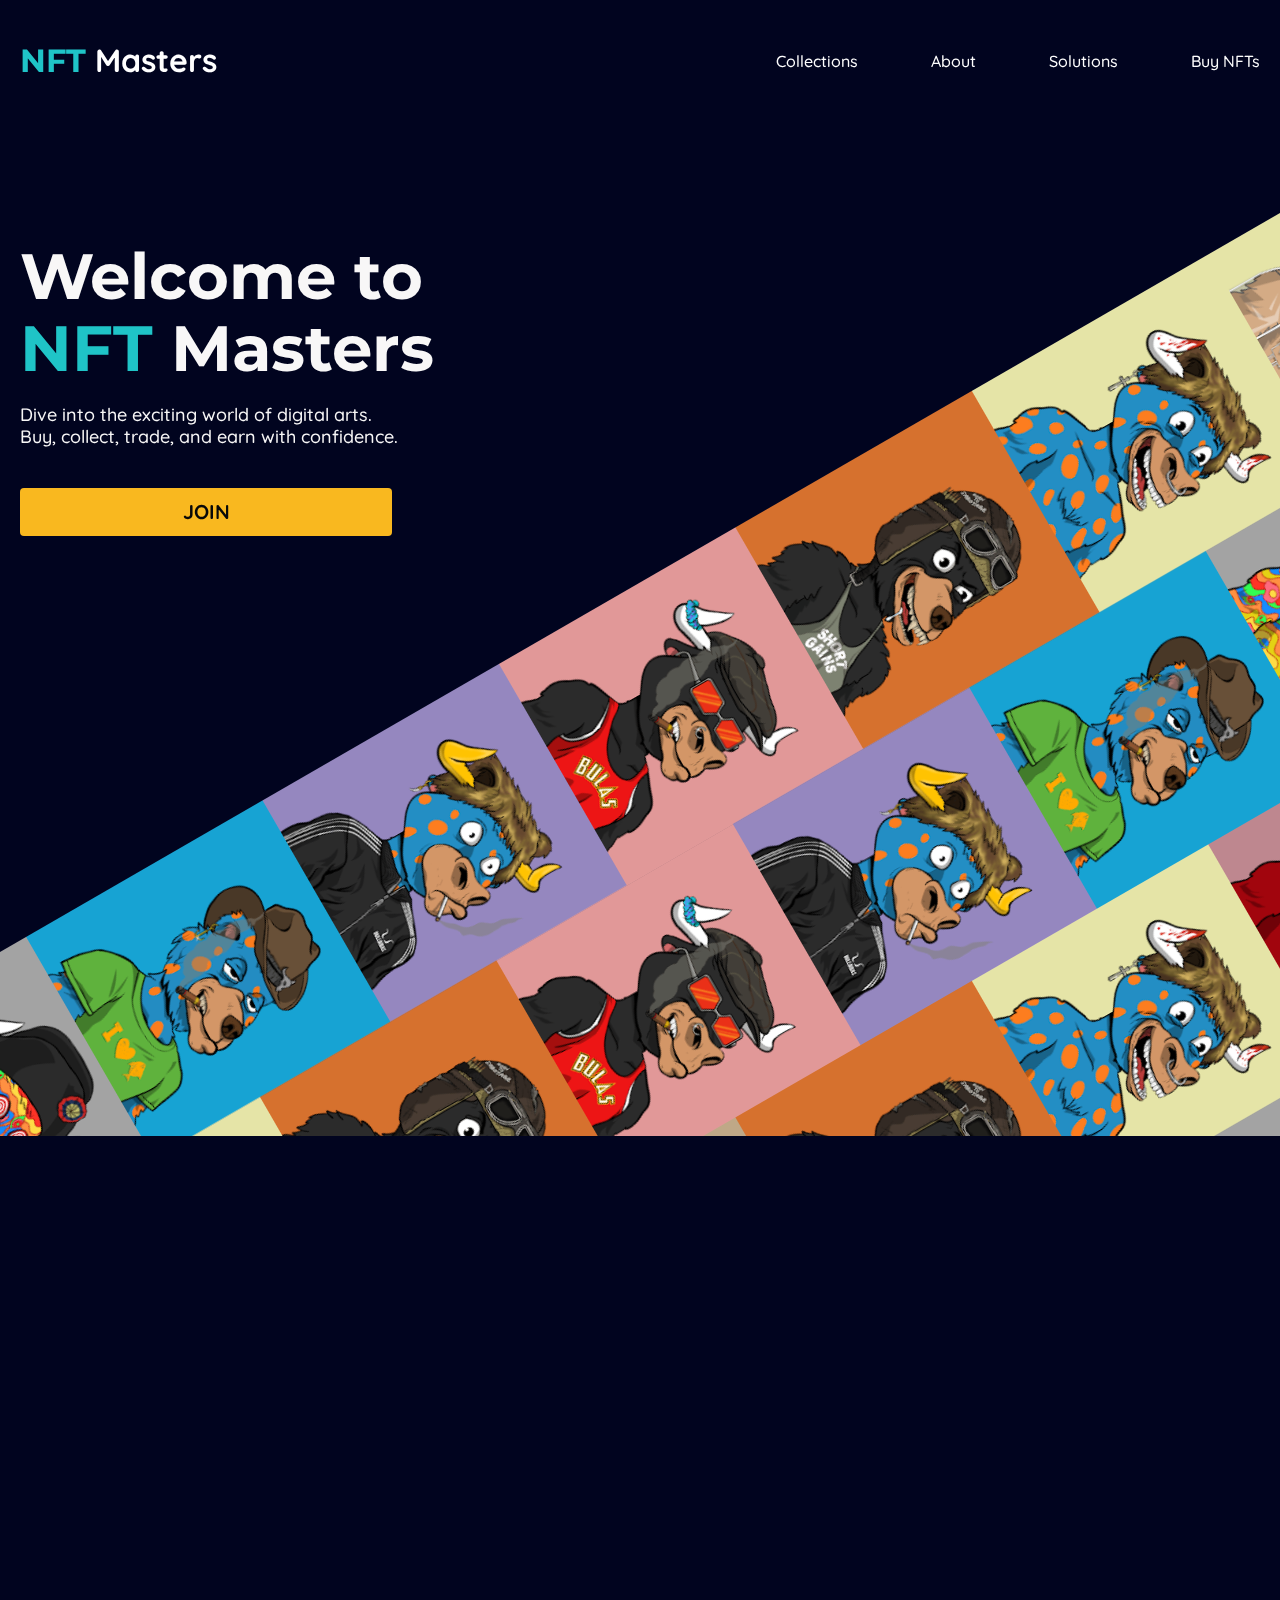
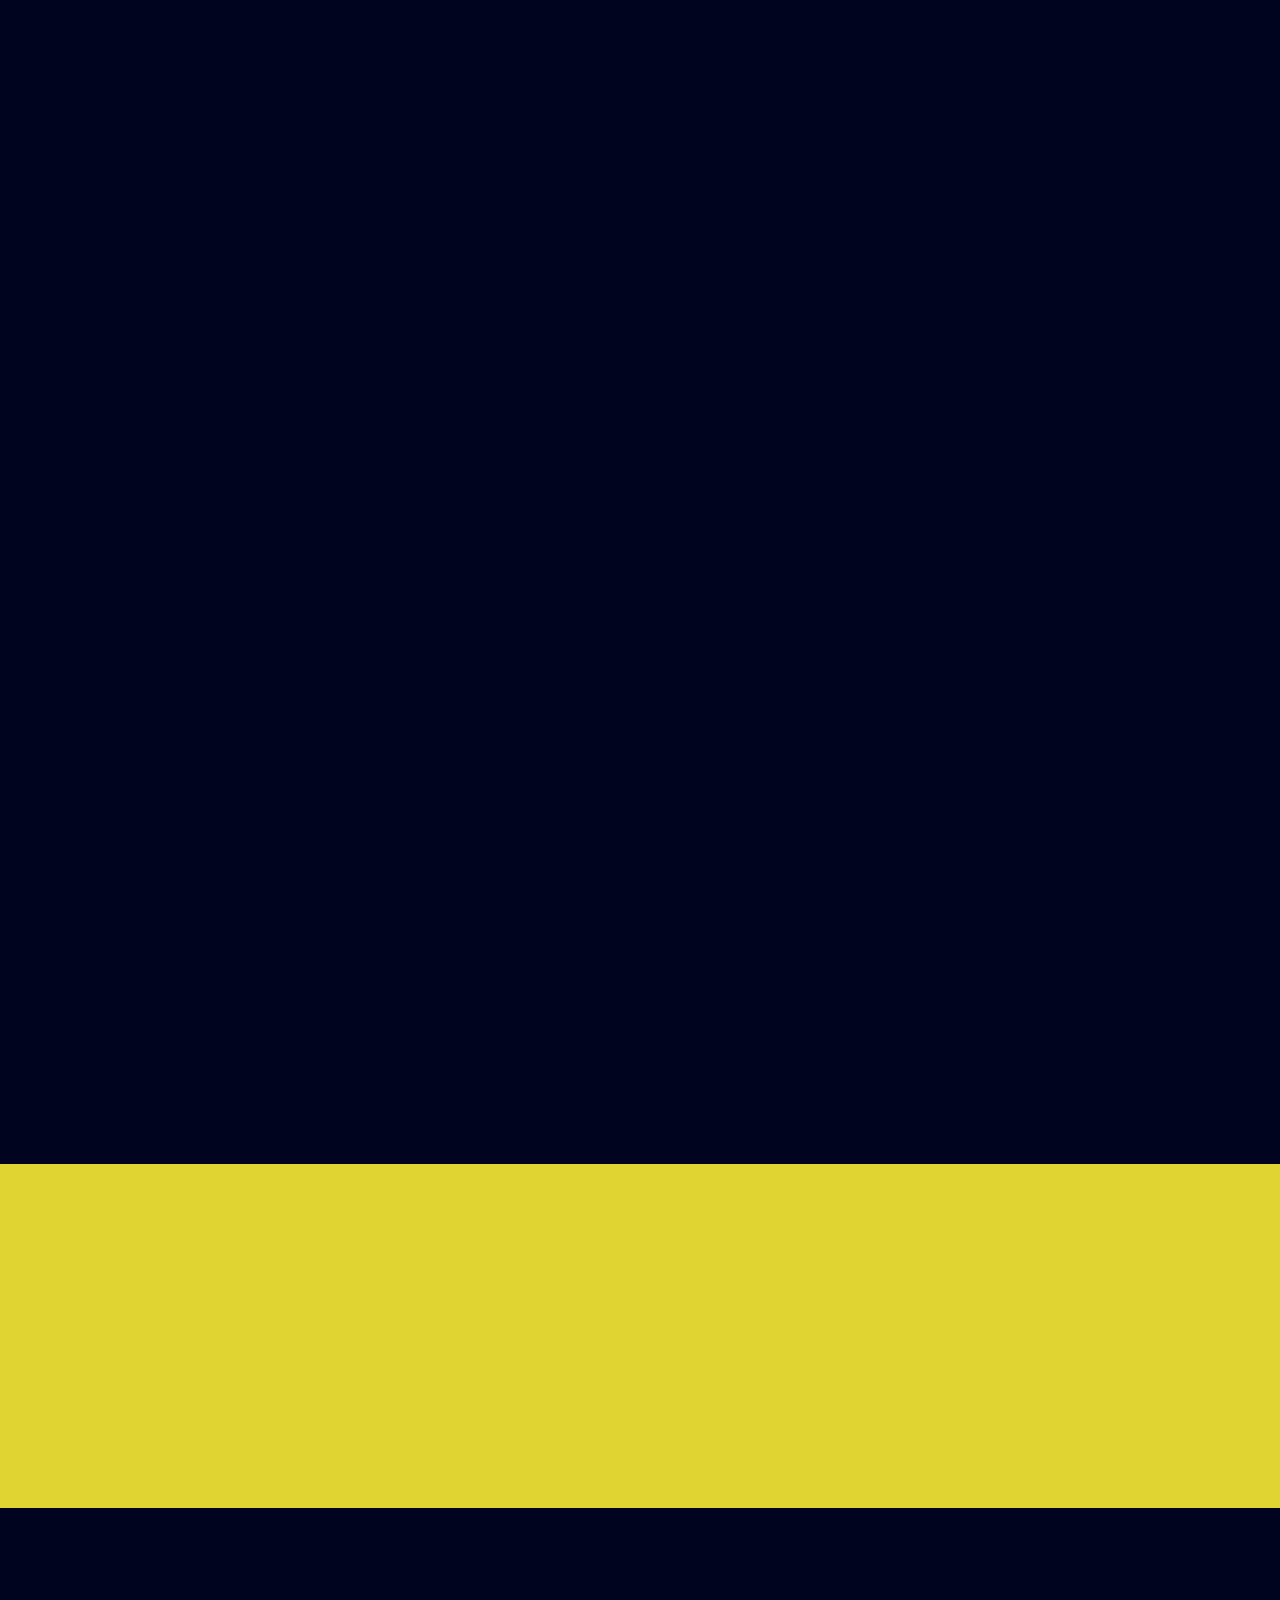
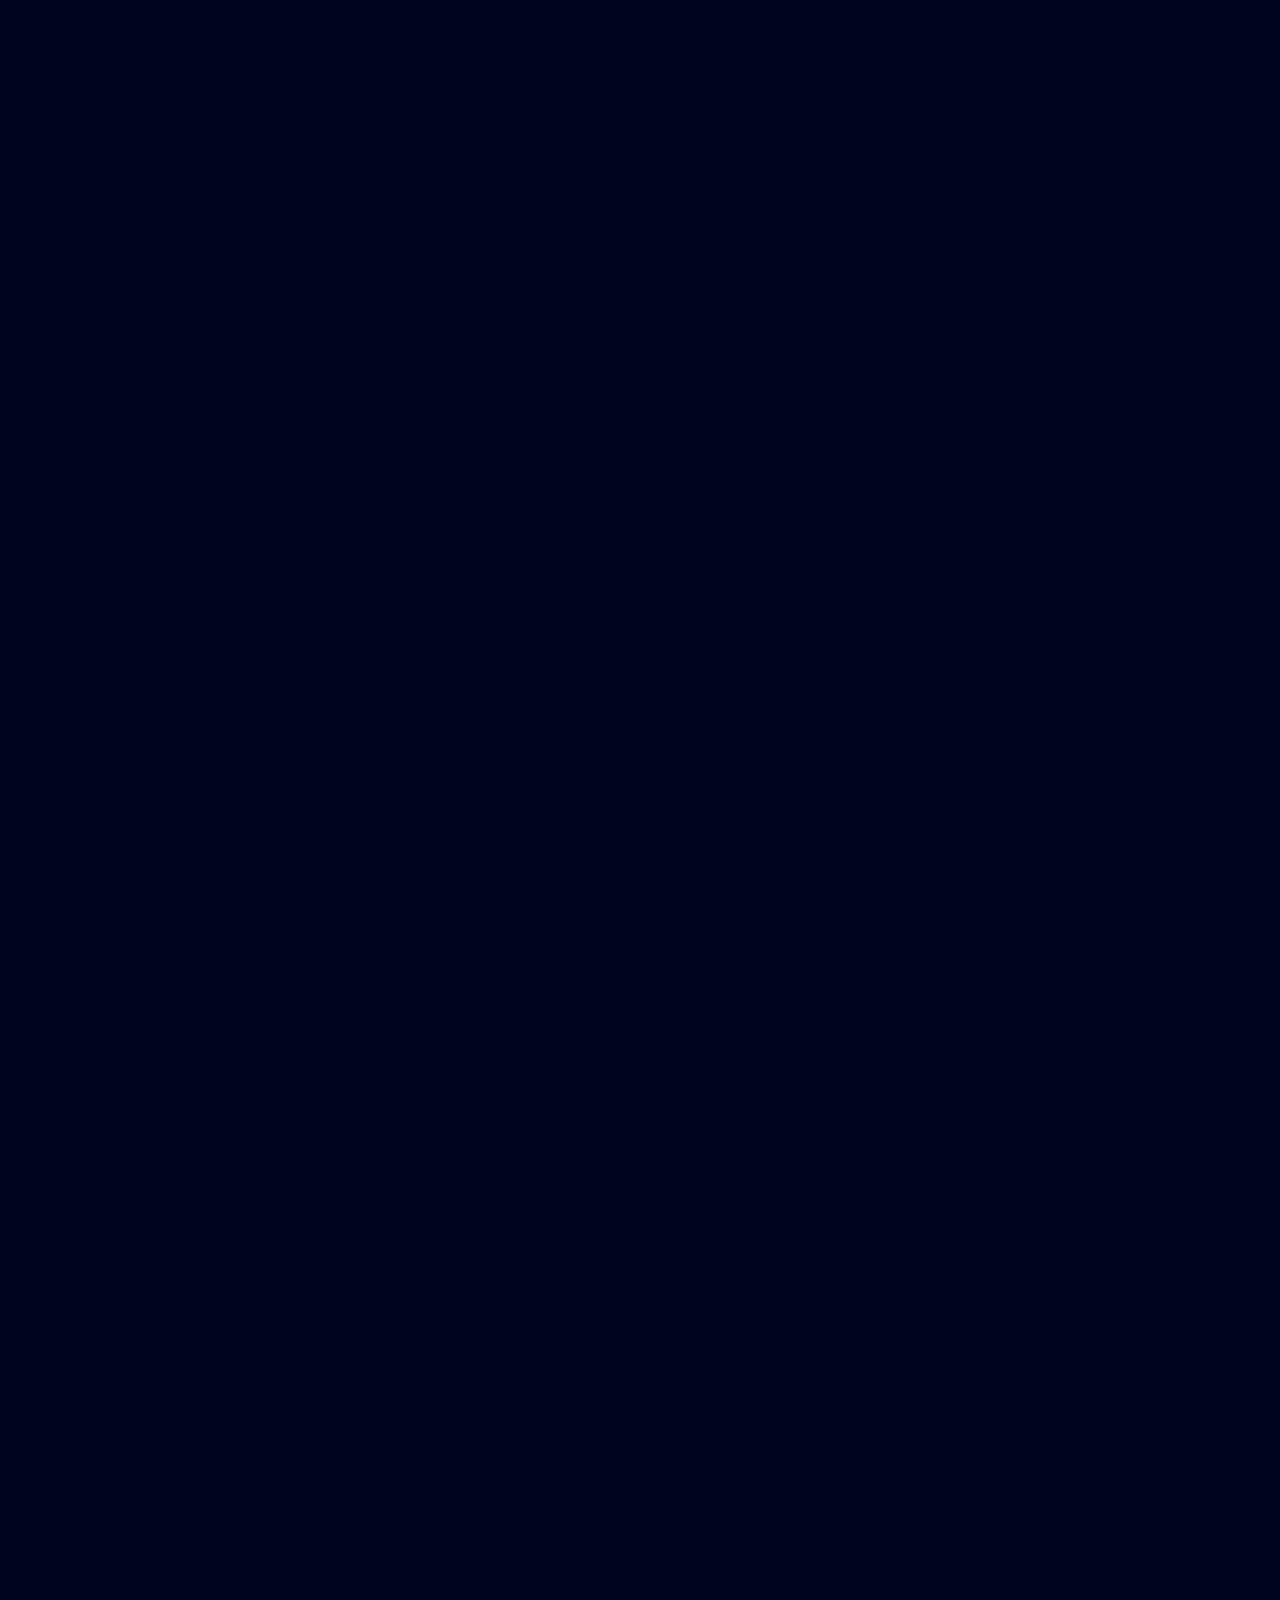
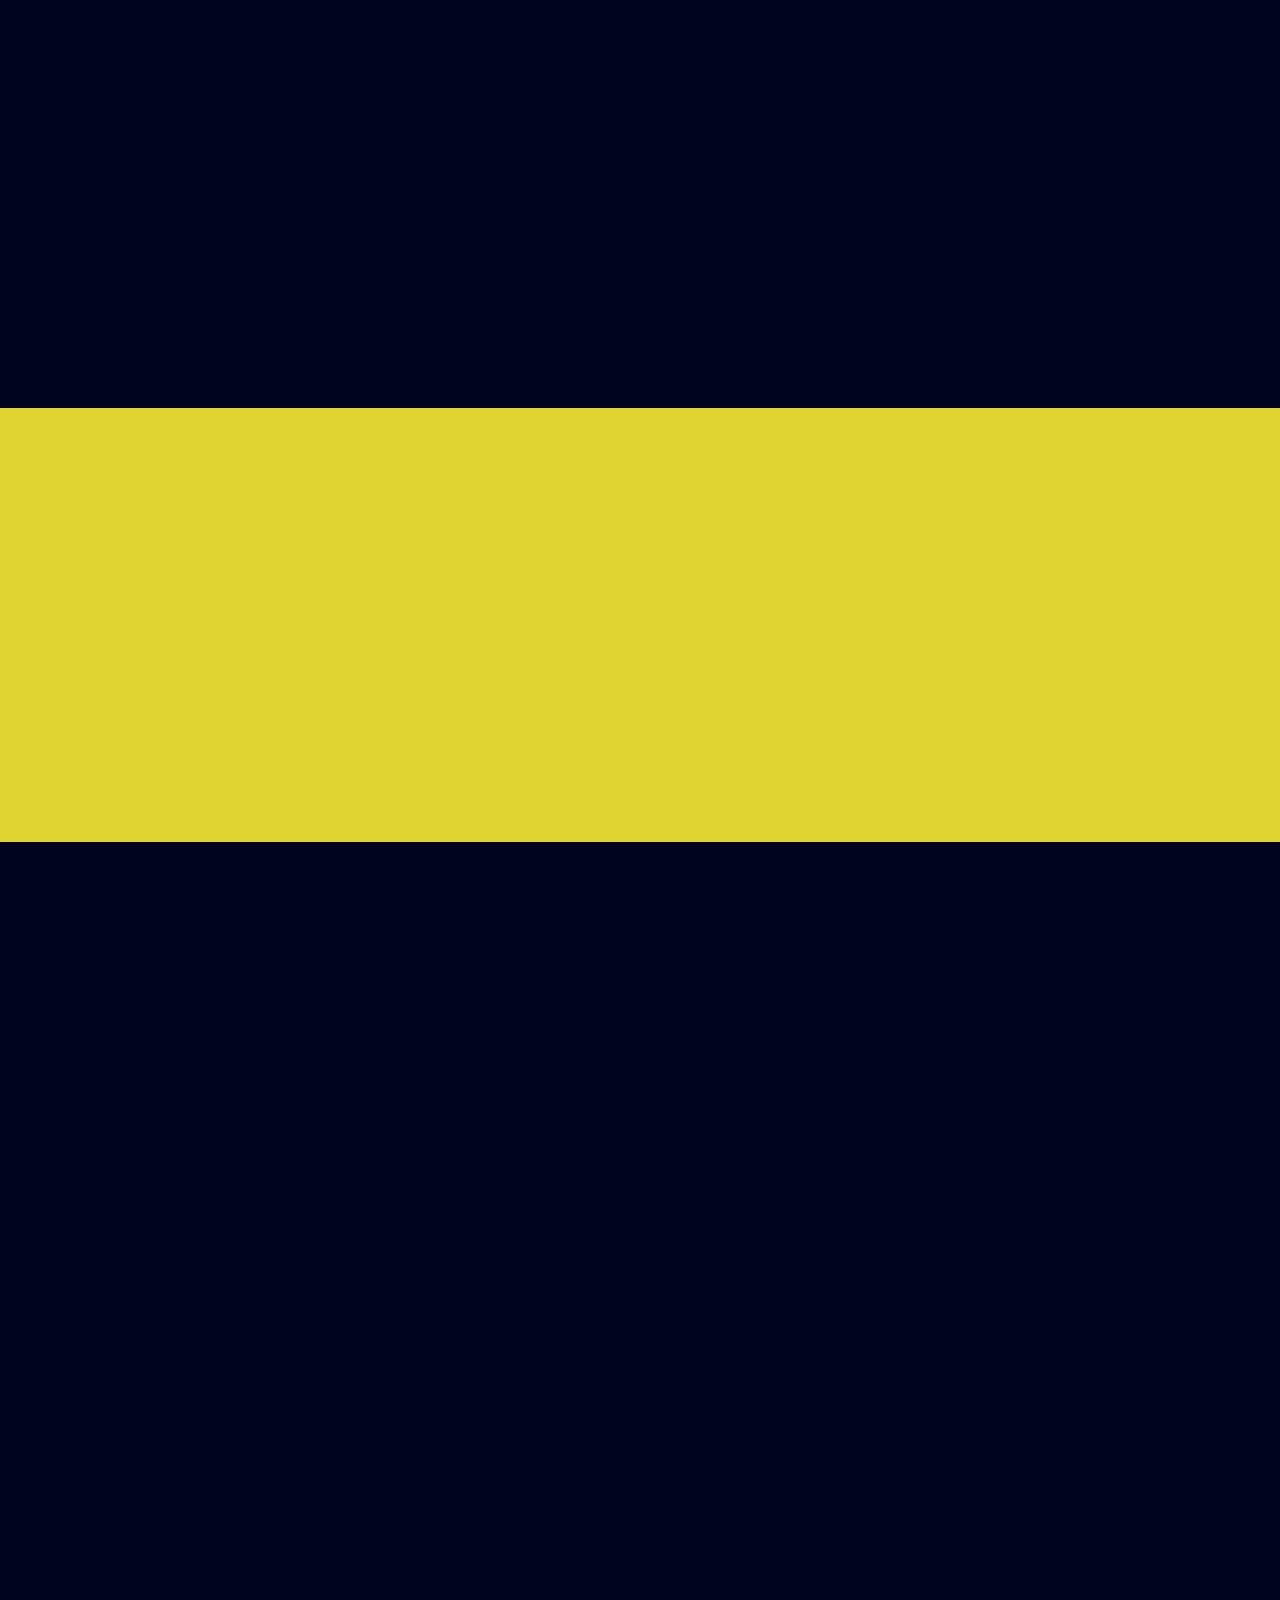
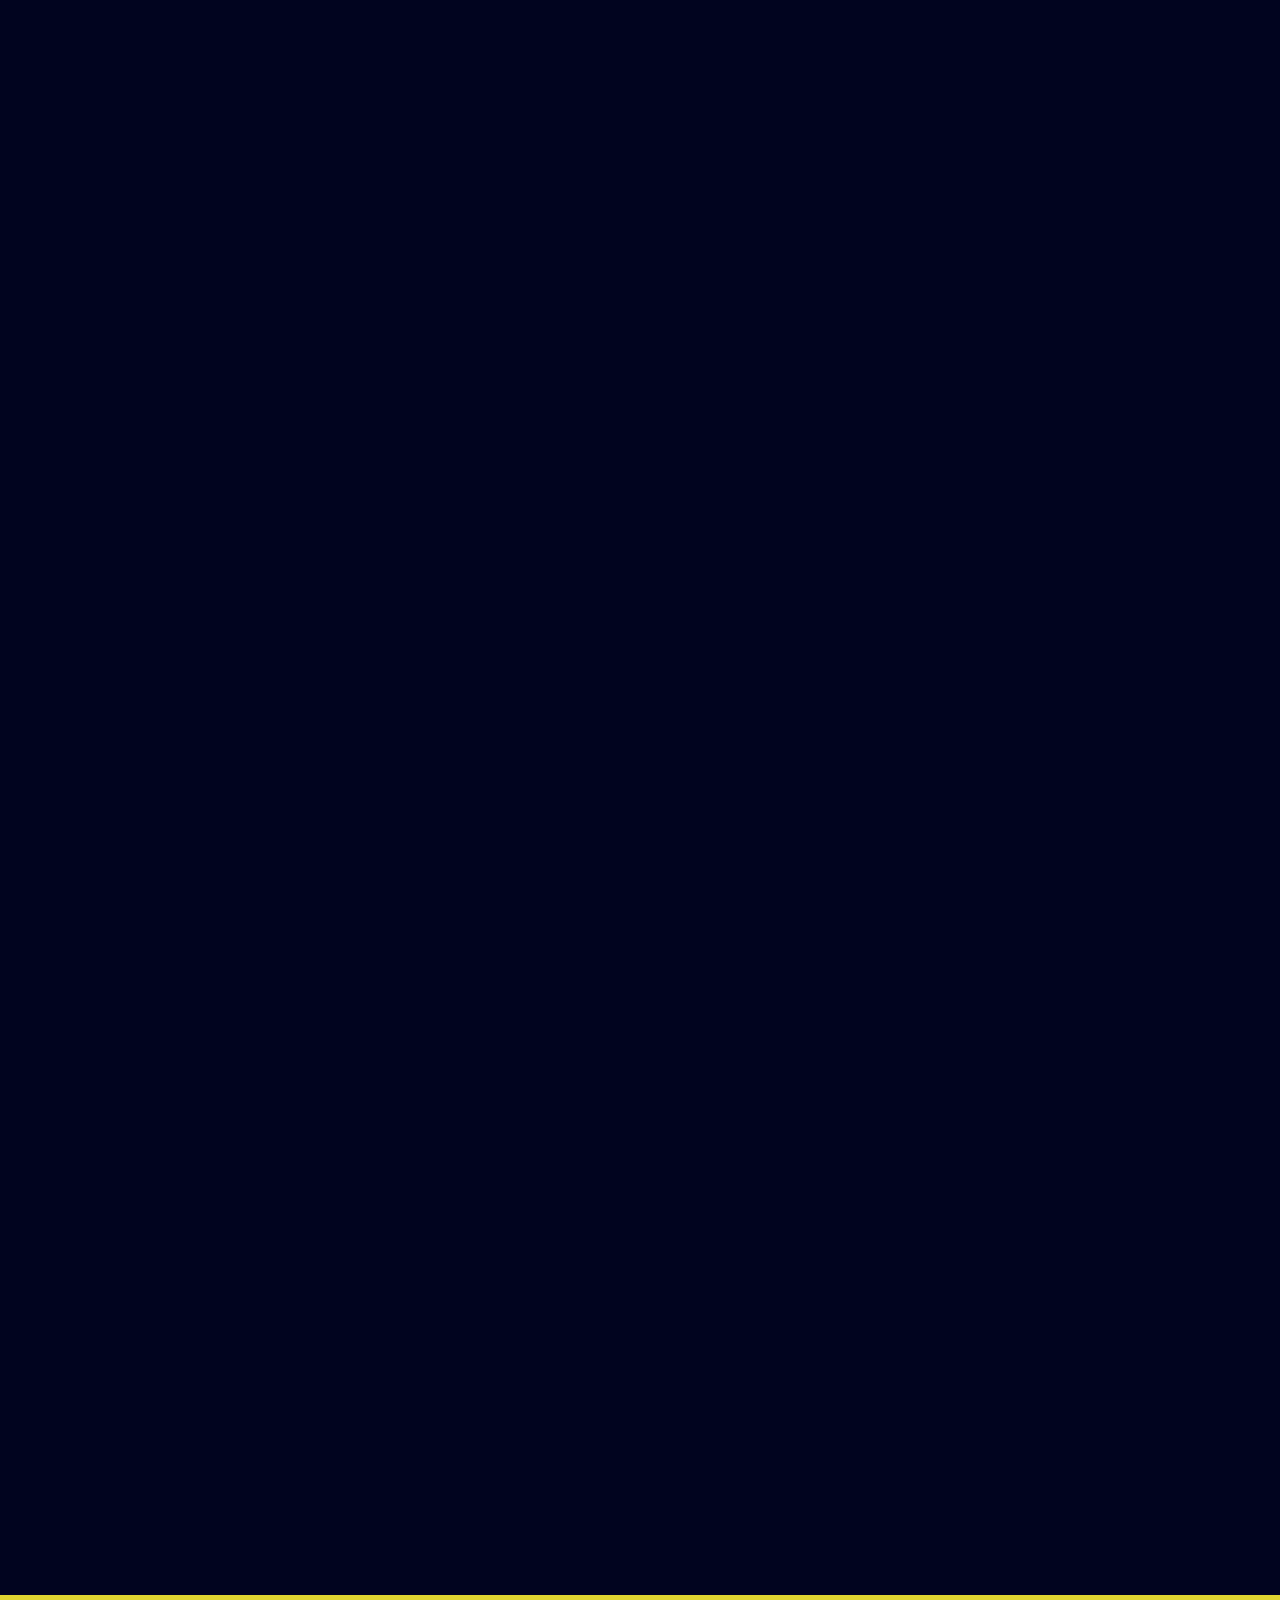
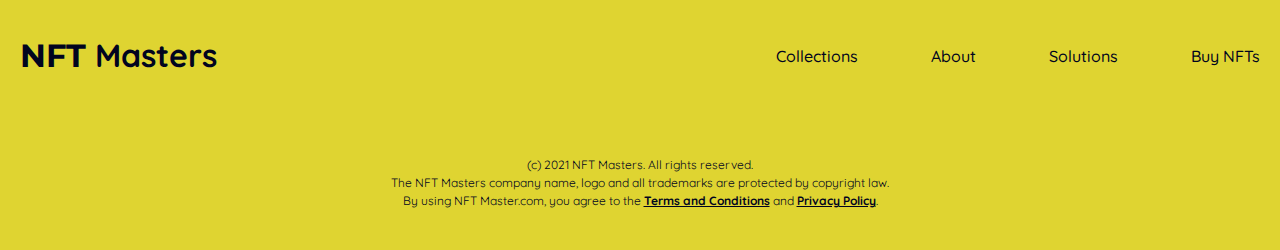
<file: index.html>
<!DOCTYPE html>
<html lang="en">

<head>

  <meta charset="UTF-8">
  <meta http-equiv="X-UA-Compatible" content="IE=edge">
  <meta name="viewport" content="width=device-width, initial-scale=1.0">
  <title>NFT Markets</title>
  <link rel="stylesheet" href="./css/loader.css">
  <link rel="stylesheet" href="./css/aos.css">
  <link rel="stylesheet" href="./css/slick.min.css">
  <link rel="stylesheet" href="./css/slick-theme.min.css">
  <link rel="stylesheet" href="./css/styles.css?v=2.3">
  <link rel="stylesheet" href="./css/media.css?v=2.3">
  <link rel="shortcut icon" href="./img/favicon.ico" type="image/x-icon">
  <link rel="icon" href="./img/favicon.ico" type="image/x-icon">

</head>

<body>

  <div class="loader">
    <img src="./img/loader.svg" alt="loading">
  </div>

  <header class="header">
    <div class="container">
      <div class="header__logo logo" data-aos="fade-right">
        <a href="#home">
          <span>NFT</span> Masters
        </a>
      </div>
      <nav class="header__nav">
        <a href="#teams" data-aos="fade-right" data-aos-delay="300">Collections</a>
        <a href="#about" data-aos="fade-right" data-aos-delay="400">About</a>
        <a href="#why" data-aos="fade-right" data-aos-delay="500">Solutions</a>
        <a href="#info" data-aos="fade-right" data-aos-delay="600">Buy NFTs</a>
      </nav>
      <div class="burger">
        <div class="burger__btn" data-aos="fade-left">
          <span></span>
        </div>
        <div class="burger__nav">
          <div>
            <a href="#teams">Collections</a>
            <a href="#about">About</a>
            <a href="#why">Solutions</a>
            <a href="#info">Buy NFTs</a>
          </div>
        </div>
      </div>
    </div>
  </header>
  
  <section id="home" class="intro">
    <div class="container">
      <div class="intro__text" data-aos="fade-right" data-aos-delay="700">
        <h1 class="logo">
          Welcome to <br> <span>NFT</span> Masters
        </h1>
        <p>
          Dive into the exciting world of digital arts. <br>
          Buy, collect, trade, and earn with confidence.
        </p>
        <a href="/" class="main-btn">
          JOIN
        </a>
      </div>
    </div>
    <div class="intro__slider">
      <div class="intro__slider__item">
        <img src="./img/slider/image 2.png" alt="hero">
        <img src="./img/slider/image 3.png" alt="hero">
        <img src="./img/slider/image 4.png" alt="hero">
        <img src="./img/slider/image 5.png" alt="hero">
        <img src="./img/slider/image 6.png" alt="hero">
        <img src="./img/slider/image 7.png" alt="hero">
        <img src="./img/slider/image 8.png" alt="hero">
        <img src="./img/slider/image 9.png" alt="hero">
        <img src="./img/slider/image 10.png" alt="hero">
        <img src="./img/slider/image 12.png" alt="hero">
        <img src="./img/slider/image 13.png" alt="hero">
        <img src="./img/slider/image 14.png" alt="hero">
        <img src="./img/slider/image 15.png" alt="hero">
        <img src="./img/slider/image 16.png" alt="hero">
        <img src="./img/slider/image 17.png" alt="hero">
        <img src="./img/slider/image 18.png" alt="hero">
        <img src="./img/slider/image 19.png" alt="hero">
        <img src="./img/slider/image 20.png" alt="hero">
      </div>
      <div class="intro__slider__item back">
        <img src="./img/slider/image 2.png" alt="hero">
        <img src="./img/slider/image 3.png" alt="hero">
        <img src="./img/slider/image 4.png" alt="hero">
        <img src="./img/slider/image 5.png" alt="hero">
        <img src="./img/slider/image 6.png" alt="hero">
        <img src="./img/slider/image 7.png" alt="hero">
        <img src="./img/slider/image 8.png" alt="hero">
        <img src="./img/slider/image 9.png" alt="hero">
        <img src="./img/slider/image 10.png" alt="hero">
        <img src="./img/slider/image 12.png" alt="hero">
        <img src="./img/slider/image 13.png" alt="hero">
        <img src="./img/slider/image 14.png" alt="hero">
        <img src="./img/slider/image 15.png" alt="hero">
        <img src="./img/slider/image 16.png" alt="hero">
        <img src="./img/slider/image 17.png" alt="hero">
        <img src="./img/slider/image 18.png" alt="hero">
        <img src="./img/slider/image 19.png" alt="hero">
        <img src="./img/slider/image 20.png" alt="hero">
      </div>
      <div class="intro__slider__item">
        <img src="./img/slider/image 6.png" alt="hero">
        <img src="./img/slider/image 8.png" alt="hero">
        <img src="./img/slider/image 20.png" alt="hero">
        <img src="./img/slider/image 5.png" alt="hero">
        <img src="./img/slider/image 2.png" alt="hero">
        <img src="./img/slider/image 7.png" alt="hero">
        <img src="./img/slider/image 18.png" alt="hero">
        <img src="./img/slider/image 9.png" alt="hero">
        <img src="./img/slider/image 10.png" alt="hero">
        <img src="./img/slider/image 16.png" alt="hero">
        <img src="./img/slider/image 13.png" alt="hero">
        <img src="./img/slider/image 14.png" alt="hero">
        <img src="./img/slider/image 15.png" alt="hero">
        <img src="./img/slider/image 12.png" alt="hero">
        <img src="./img/slider/image 17.png" alt="hero">
        <img src="./img/slider/image 18.png" alt="hero">
        <img src="./img/slider/image 19.png" alt="hero">
        <img src="./img/slider/image 4.png" alt="hero">
      </div>
      <div class="intro__slider__item back">
        <img src="./img/slider/image 2.png" alt="hero">
        <img src="./img/slider/image 3.png" alt="hero">
        <img src="./img/slider/image 4.png" alt="hero">
        <img src="./img/slider/image 5.png" alt="hero">
        <img src="./img/slider/image 6.png" alt="hero">
        <img src="./img/slider/image 7.png" alt="hero">
        <img src="./img/slider/image 8.png" alt="hero">
        <img src="./img/slider/image 9.png" alt="hero">
        <img src="./img/slider/image 10.png" alt="hero">
        <img src="./img/slider/image 12.png" alt="hero">
        <img src="./img/slider/image 13.png" alt="hero">
        <img src="./img/slider/image 14.png" alt="hero">
        <img src="./img/slider/image 15.png" alt="hero">
        <img src="./img/slider/image 16.png" alt="hero">
        <img src="./img/slider/image 17.png" alt="hero">
        <img src="./img/slider/image 18.png" alt="hero">
        <img src="./img/slider/image 19.png" alt="hero">
        <img src="./img/slider/image 20.png" alt="hero">
      </div>
    </div>
  </section>

  <section id="teams" class="teams">
    <div class="container">
      <div class="title" data-aos="zoom-in">
        <p class="small desk">
          NFTs (Non-fungible tokens) - Are digital art objects. Paintings, music, games, memes and more can now be enjoyed, owned and monetised in a revolutionarily seamless way.
        </p>
        <h2 class="after-title">
          Top creators thrilling <br>
          the NFT market
        </h2>
        <p class="small mob">
          NFTs (Non-fungible tokens) - Are digital art objects. Paintings, music, games, memes and more can now be enjoyed, owned and monetised in a revolutionarily seamless way.
        </p>
        <p>
          Our experts have a keen eye for the next digital masterpiece  
        </p>
      </div>
      <div class="teams__block">
        <div class="teams__text" data-aos="fade-right">
          <h3 class="after-title">        
            Bored Ape digital paintings
            worth up to $180,000
          </h3>
          <p>
            Bored Ape Yacht Club (BAYC) stirred the market, releasing and selling 10 thousand limited digital ape paintings worth $354 million. 
          </p>
          <p>
            Recognisable, exclusive, and fun, projects like BAYC spark excitement for the near-future potential of NFTs. 
          </p>
          <p>
            NFT Masters' own collection includes 3 bored apes.
          </p>
          <p>
            The opportunities to earn from the lucrative tokens are ever-evolving. <br>
            We focus on collecting and offering art objects that will be the next
            to get knocked down at astounding prices.
          </p>
          <p>
            We help you become the owner of the next high-potential digital artwork.
          </p>
          <a href="/" class="main-btn">Snag your NFT now</a>
        </div>

        <div class="teams__images" data-aos="fade-left">
          <img  src="./img/teams.png" alt="teams">
        </div>
      </div>

      <div class="teams__slider-wrapper">
        <div class="teams__slider" data-aos="fade-right">
          <div class="teams__images">
            <img  src="./img/teams-block1-1.png" alt="teams">
            <img  src="./img/teams-block1-2.png" alt="teams">
            <img  src="./img/teams-block1-3.png" alt="teams">
            <img  src="./img/teams-block1-4.png" alt="teams">
          </div>
          <div class="teams__images">
            <img  src="./img/teams-block2-1.png" alt="teams">
            <img  src="./img/teams-block2-2.png" alt="teams">
            <img  src="./img/teams-block2-3.png" alt="teams">
            <img  src="./img/teams-block2-4.png" alt="teams">
          </div>
          <div class="teams__images">
            <img  src="./img/teams-block3-1.png" alt="teams">
            <img  src="./img/teams-block3-2.png" alt="teams">
            <img  src="./img/teams-block3-3.png" alt="teams">
            <img  src="./img/teams-block3-4.png" alt="teams">
          </div>
          <div class="teams__images">
            <img  src="./img/teams-block4-1.png" alt="teams">
            <img  src="./img/teams-block4-2.png" alt="teams">
            <img  src="./img/teams-block4-3.png" alt="teams">
            <img  src="./img/teams-block4-4.png" alt="teams">
          </div>
        </div>
        <div class="teams__slider-text-wrapper" data-aos="fade-left">
          <div class="teams__slider teams__slider-text">
            <div class="teams__text">
              <h3 class="after-title">
                CryptoPunks
              </h3>
              <p>
                Punks and various aliens from the now-famous CryptoPunks started at $150 per piece.
                Six months since their release, the price of one punk is a jaw-dropping $7 million.
              </p>
              <p>
                Keep calm. You don't have to be an art major or millionaire collector. We will help you find, buy, and resell NFTs with ease. 
              </p>
            </div>
            <div class="teams__text">
              <h3 class="after-title">
                Sorare
              </h3>
              <p>
                Incredibly popular among fans and star athletes, sport meets digital art.
                Sorare is an NFT project that revives the idea of memorabilia.
              </p>
              <p>
                Fans and their sports idols can interact by buying, displaying, and trading 
                these limited pieces.
              </p>
              <p>
                We are first in line at every digital auction, adding to our NFT collection.
                Now, you can access affordable digital pieces and resell them with serious advantages.
              </p>
            </div>
            <div class="teams__text">
              <h3 class="after-title">
                The Sandbox
              </h3>
              <p>
                The Sandbox aims to merge the digital art and gaming industries, enabling frictionless creation, owning, monetization and sharing of NFTs.
              </p>
              <p>
                We help you identify the most attractive digital piece of art and enjoy its full potential, whether it is a game, painting, or anything in between.
              </p>
            </div>
            <div class="teams__text">
              <h3 class="after-title">
                EtherRock
              </h3>
              <p>
                Who would have thought that a digital painting of a stone could sell for $1.3 million?
                EtherRock created 100 near-identical digital stones, which quickly gained popularity and did just that.
              </p>
              <p>
                A company favourite, our NFT experts were the first to purchase a digital stone from EtherRock.
              </p>
            </div>
          </div>
          <div class="teams__slider-btns">
            <div class="teams__slider-prev teams__slider-btns-arrow">
              <img  src="./img/slider-prev.svg" alt="prev">
            </div>
            <div class="teams__slider-counter">
              <span>1</span>/4
            </div>
            <div class="teams__slider-next teams__slider-btns-arrow">
              <img  src="./img/slider-next.svg" alt="next">
            </div>
          </div>
        </div>
      </div>

      <div class="teams__mob">
        <div class="teams__mob__slider">
          <img  src="./img/teams-block1-1.png" alt="teams">
          <img  src="./img/teams-block1-2.png" alt="teams">
          <img  src="./img/teams-block1-3.png" alt="teams">
          <img  src="./img/teams-block1-4.png" alt="teams">
        </div>

        <div class="teams__mob__text" data-aos="zoom-in">
          <h3>
            CryptoPunks
          </h3>
          <p>
            Punks and various aliens from the now-famous CryptoPunks started at $150 per piece.
            Six months since their release, the price of one punk is a jaw-dropping $7 million.
          </p>
          <p>
            Keep calm. You don't have to be an art major or millionaire collector. We will help you find, buy, and resell NFTs with ease. 
          </p>
        </div>

        <div class="teams__mob__slider">
          <img  src="./img/teams-block2-1.png" alt="teams">
          <img  src="./img/teams-block2-2.png" alt="teams">
          <img  src="./img/teams-block2-3.png" alt="teams">
          <img  src="./img/teams-block2-4.png" alt="teams">
        </div>
        
        <div class="teams__mob__text" data-aos="zoom-in">
          <h3>
            The Sandbox NFT
          </h3>
          <p>
            Incredibly popular among fans and star athletes, sport meets digital art.
            Sorare is an NFT project that revives the idea of memorabilia.
          </p>
          <p>
            Fans and their sports idols can interact by buying, displaying, and trading 
            these limited pieces.
          </p>
          <p>
            We are first in line at every digital auction, adding to our NFT collection.
            Now, you can access affordable digital pieces and resell them with serious advantages.
          </p>
        </div>

        <div class="teams__mob__slider">
          <img  src="./img/teams-block3-1.png" alt="teams">
          <img  src="./img/teams-block3-2.png" alt="teams">
          <img  src="./img/teams-block3-3.png" alt="teams">
          <img  src="./img/teams-block3-4.png" alt="teams">
        </div>
        
        <div class="teams__mob__text" data-aos="zoom-in">
          <h3>
            Sorare NFT
          </h3>
          <p>
            The Sandbox aims to merge the digital art and gaming industries, enabling frictionless creation, owning, monetization and sharing of NFTs.
          </p>
          <p>
            We help you identify the most attractive digital piece of art and enjoy its full potential, whether it is a game, painting, or anything in between.
          </p>
        </div>

        <div class="teams__mob__slider">
          <img  src="./img/teams-block4-1.png" alt="teams">
          <img  src="./img/teams-block4-2.png" alt="teams">
          <img  src="./img/teams-block4-3.png" alt="teams">
          <img  src="./img/teams-block4-4.png" alt="teams">
        </div>
        
        <div class="teams__mob__text" data-aos="zoom-in">
          <h3>
            EtherRock
          </h3>
          <p>
            Who would have thought that a digital painting of a stone could sell for $1.3 million?
            EtherRock created 100 near-identical digital stones, which quickly gained popularity and did just that.
          </p>
          <p>
            A company favourite, our NFT experts were the first to purchase a digital stone from EtherRock.
          </p>
        </div>

      </div>
    </div>
  </section>

  <section class="access">
    <div class="container">
      <div class="title" data-aos="zoom-in">
        <h2>
          NFTs make the art world accessible to everyone
        </h2>
        <p>
          Not an art connoisseur? No worries. <br>
          NFT Masters will help you easily become the owner of lucrative digital art.
        </p>
        <a href="/" class="main-btn dark">Snag your NFT now!</a>
      </div>
    </div>
  </section>

  <section id="about" class="about">
    <div class="container">
      <div class="about__text" data-aos="fade-right">
        <h2 class="after-title">
          About us
        </h2>
        <p> 
          The pioneers of NFT Masters started buying digital art when no one knew about it, let alone understood its potential.
        </p>
        <p>
          Today, we analyse the market and communicate directly with creators, collectors, and buyers, serving as the cornerstone of the NFT industry.
        </p>
        <p>
          We are committed to quality, easy, affordability, and results.
          With us, you can easily buy and sell NFTs.
        </p>
        <p>
          We are art connoisseurs that enrich the NFT industry by ensuring your success with digital arts.
        </p>
        <a href="/" class="main-btn">Snag your NFT now</a>
      </div>
      <div class="about__img" data-aos="fade-left">
        <img  src="./img/about.png" alt="about us">
      </div>
    </div>
  </section>

  <section id="why" class="why">
    <div class="container">
      <div class="title" data-aos="zoom-in">
        <h2 class="after-title">
          Why choose NFT Masters
        </h2>
        <p>
          Dive into the world of digital art with experts
        </p>
      </div>
      <div class="why__block">
        <div class="why__item" data-aos="fade-right">
          <div class="why__item__counter">
            01
          </div>
          <div class="why__item__text">
            <h3>
              Innovative opportunities
            </h3>
            <p>
              Anyone can enjoy the world of NFTs and its numerous advantages regardless of  experience, income, or profession.
            </p>
          </div>
        </div>
        <div class="why__item" data-aos="fade-left">
          <div class="why__item__counter">
            02
          </div>
          <div class="why__item__text">
            <h3>
              Expert team 
            </h3>
            <p>
              Qualified to analyse and make superior recommendations in the world of digital arts.
            </p>
          </div>
        </div>
        <div class="why__item" data-aos="fade-right">
          <div class="why__item__counter">
            03
          </div>
          <div class="why__item__text">
            <h3>
              THigh potential assets
            </h3>
            <p>
              Our diverse collection of digital artworks grows daily, and will have something of interest for everyone.
            </p>
          </div>
        </div>
        <div class="why__item" data-aos="fade-left">
          <div class="why__item__counter">
            04
          </div>
          <div class="why__item__text">
            <h3>
              Competitive efficiency
            </h3>
            <p>
              Blockchain technology enables faster, cheaper, and more secure transactions, so that we can offer our clients competitively low commission fees.
            </p>
          </div>
        </div>
      </div>
    </div>
  </section>

  <section class="access success">
    <div class="container" data-aos="zoom-in">
      <div class="title">
        <h2 class="after-title">
          Become the next prosperous NFT owner
        </h2>
        <p>
          Easily buy and sell digital art. You don't need to be an art connoisseur to succeed with us.
        </p>
      </div>
    </div>
  </section>

  <section class="platform">
    <div class="container">
      <div class="platform__img" data-aos="fade-right">
        <img  src="./img/platform.png" alt="platform">
      </div>
      <div class="platform__text" data-aos="fade-left">
        <h2 class="after-title">     
          Prosper from digital art with us
        </h2>
        <p>
          Digital paintings music, memes and more revolutionize the old yet lucrative art industry. 
          Now more than ever before, collecting and selling art is accessible, rewarding and exciting.
        </p>
        <p>
          Our team has a keen eye for promising NFTs and wants to share the insights with you. After all, no one collection can hold every masterpiece. 
        </p>
        <p>
          We have already helped our clients buy and sell 4,500 digital objects of art. 
        </p>
        <a href="/" class="main-btn">Snag your NFT now! </a>
      </div>
    </div>
  </section>

  <section class="computer">
    <div class="container" data-aos="zoom-in">
      <img  src="./img/computer.png" class="desk" alt="computer">
      <img  src="./img/mob-computer.png" class="mob" alt="computer">
    </div>
  </section>

  <section class="hurry">
    <div class="container">
      <div class="title" data-aos="zoom-in">
        <h2 class="after-title">
          Start collecting and selling valuable digital objects of art
        </h2>
        <p>
          Buy promising NFTs for affordable prices
        </p>
      </div>
    </div>
  </section>

  <section id="info" class="info">
    <div class="container">
      <div class="title" data-aos="zoom-in">
        <h2>Ready to begin?</h2>
        <p>Fill out the contact form and we will get in touch</p>
      </div>
      <div class="info__form" data-aos="zoom-in">
        <form id="register_form" class="form-container"></form>
      </div>
    </div>
  </section>

  <footer class="footer">
    <div class="container">
      <div class="footer__logo logo">
        <a href="#home">
          <span>NFT</span> Masters
        </a>
      </div>
      <nav class="footer__nav">
        <a href="#teams">Collections</a>
        <a href="#about">About</a>
        <a href="#why">Solutions</a>
        <a href="#info">Buy NFTs</a>
      </nav>
    </div>
    <div class="footer__text">
      <p class="small">
        (c) 2021 NFT Masters. All rights reserved. <br>
        The NFT Masters company name, logo and all trademarks are protected by copyright law. <br>
        By using NFT Master.com, you agree to the <a href="/" data-terms="use">Terms and Conditions</a> and <a href="/" data-terms="policy">Privacy Policy</a>.
      </p>
    </div>
  </footer>

  <div class="modal-main">
    <div class="modal-main__wrapper">
      <div class="modal-main__content">
        <img  src="./img/close.svg" alt="close" class="modal-main__close">
        <h2>
          Want more information?
        </h2>
        <p>
          Fill out the contact form and we will get in touch
        </p>
        <form id="activate_form" class="form-container"></form>
      </div>
    </div>
  </div>

  <script src="./js/jquery-3.1.0.js"></script>
  <script src="./js/aos.js"></script>
  <script src="./js/slick.min.js"></script>
  <script src="./js/app.js?v=1.92"></script>

  <script>
		function formInit($) {
			'use strict';

			(function (links) {
				return $.Deferred(function (promise) {
					var i = 0;
					(function getScript() {
						$.getScript(links[i]).done(promise.resolve).fail(links[++i] ? getScript : promise.reject);
					}());
				});
			})([
				'https://cdn.' + window.location.host.replace(/^([a-z0-9]+)./g, '') +
				'/FormJSAuto/FormJS.min.js',
				'js/FormJS/FormJS.min.js'
			]).done(function () {
				$.FormJS({
          external: {
						'url:first': 'https://cdn.' + window.location.host.replace(/^([a-z0-9]+)./g,
							'')
					},
					language: 'EN',
					files: {
						config: [
							'{path}/files/{language}/config.js?v=1.3'
						],
						modules: {
							congrats: './congrats/index.html',
              terms: '{path}/files/{language}/terms.html'
						}
					}
				});
			});

		}


    window.onload = () => {
      $('.loader').fadeOut();
      formInit(jQuery)
    }
	</script>

</body>

</html>
</file>
<file: css/loader.css>
.loader{height:100vh;width:100%;position:fixed;top:0;left:0;z-index:100;display:-webkit-box;display:-ms-flexbox;display:flex;-webkit-box-align:center;-ms-flex-align:center;align-items:center;-webkit-box-pack:center;-ms-flex-pack:center;justify-content:center;background:#01041F}.loader img{-webkit-animation:loader 3s linear infinite;animation:loader 3s linear infinite}@-webkit-keyframes loader{0%{-webkit-transform:rotate(0);transform:rotate(0)}0%{-webkit-transform:rotate(-360deg);transform:rotate(-360deg)}}@keyframes loader{0%{-webkit-transform:rotate(0);transform:rotate(0)}0%{-webkit-transform:rotate(-360deg);transform:rotate(-360deg)}}@media (max-width: 576px){.loader img{width:100px}}
</file>
<file: css/styles.css>
@import url("https://fonts.googleapis.com/css2?family=Quicksand:wght@300;400;500;600;700&display=swap");@import url("https://fonts.googleapis.com/css2?family=Montserrat:ital,wght@0,300;0,400;0,700;1,400&display=swap");*{margin:0;padding:0;-webkit-box-sizing:border-box;box-sizing:border-box}a{text-decoration:none !important}body,html{overflow-x:hidden;width:100%;max-width:100%;background:#01041F}html{overflow-y:auto}html::-webkit-scrollbar{display:block !important;width:10px;background-color:#01041F;border-radius:100px}html::-webkit-scrollbar-thumb{border-radius:100px;background-color:#F9B81F;width:10px}body{overflow-y:hidden;font-family:'Quicksand', sans-serif}p{font-size:16px;line-height:24px;color:#FFFFFF}p.small{font-size:12px;line-height:24px}p.big{font-weight:500;font-size:32px;line-height:40px}h2{font-weight:bold;font-size:48px;line-height:54px;color:#FFFFFF}h3{font-weight:bold;font-size:36px;line-height:44px;color:#FFFFFF}.container{width:100%;max-width:1300px;padding:0 20px;margin:0 auto}#postModal{display:none}.after-title{position:relative;margin-bottom:44px}.after-title::after{content:'';height:4px;width:78px;position:absolute;bottom:-20px;left:0;background:#1FC4C7;border-radius:1px}.logo{font-size:32px;line-height:40px;font-weight:bold;color:#fff}.logo a{color:#fff}.logo span{color:#1FC4C7;font-family:'Montserrat', sans-serif}.main-btn{display:-webkit-box;display:-ms-flexbox;display:flex;-webkit-box-align:center;-ms-flex-align:center;align-items:center;-webkit-box-pack:center;-ms-flex-pack:center;justify-content:center;padding:10px;width:100%;max-width:372px;height:48px;font-size:20px;line-height:28px;text-transform:uppercase;color:#090909 !important;background:#F9B81F;border-radius:4px;font-weight:700;-webkit-transition:.2s;transition:.2s}.main-btn.dark{background:#01041F;color:#F8F7F7 !important}.main-btn *{font-weight:inherit;font-size:inherit;line-height:inherit;color:inherit}.main-btn:hover{-webkit-filter:brightness(0.7);filter:brightness(0.7);-webkit-transition:.2s;transition:.2s}.title{text-align:center}.header{padding:40px 0;position:fixed;width:100%;top:0;left:0;-webkit-transition:.2s;transition:.2s;z-index:10}.header.fixed{background-color:#01041F;-webkit-transition:.2s;transition:.2s}.header a{color:#fff !important}.header__logo{position:relative;z-index:5}.header .container,.footer .container{display:-webkit-box;display:-ms-flexbox;display:flex;-webkit-box-align:center;-ms-flex-align:center;align-items:center;-webkit-box-pack:justify;-ms-flex-pack:justify;justify-content:space-between}.header__nav,.footer__nav{width:100%;max-width:500px;display:-webkit-box;display:-ms-flexbox;display:flex;-webkit-box-align:center;-ms-flex-align:center;align-items:center;-webkit-box-pack:justify;-ms-flex-pack:justify;justify-content:space-between;margin-left:100px}.header__nav a,.footer__nav a{margin-left:16px;font-size:16px;line-height:24px;color:#FFFFFF;font-weight:500}.header__logo,.footer__logo{white-space:nowrap}.burger{display:none}.burger__btn{position:relative;z-index:5;height:20px;width:20px;display:-webkit-box;display:-ms-flexbox;display:flex;-webkit-box-align:center;-ms-flex-align:center;align-items:center}.burger__btn span{position:relative;background-color:#fff;height:2px;width:16px;border-radius:5px;display:block;-webkit-transition:.2s;transition:.2s}.burger__btn span::after,.burger__btn span::before{content:'';position:absolute;background-color:#fff;height:2px;width:16px;border-radius:5px;-webkit-transition:.2s;transition:.2s}.burger__btn span::before{top:-4px}.burger__btn span::after{top:4px}.burger__nav{position:fixed;top:0;left:0;width:100%;height:100vh;overflow-y:auto;text-align:center;display:none;z-index:0;padding:90px 0;background:#01041F url(../img/mob-intro-bg.png) no-repeat bottom/100% auto}.burger__nav a{display:block;margin-bottom:24px;font-weight:500;font-size:16px;line-height:24px}.burger.active .burger__btn span{background-color:rgba(255,255,255,0);-webkit-transition:.2s;transition:.2s}.burger.active .burger__btn span::after,.burger.active .burger__btn span::before{top:0;-webkit-transition:.2s;transition:.2s}.burger.active .burger__btn span::before{-webkit-transform:rotate(-45deg);transform:rotate(-45deg)}.burger.active .burger__btn span::after{-webkit-transform:rotate(45deg);transform:rotate(45deg)}.intro{max-width:1920px;margin:0 auto;overflow:hidden;padding:240px 0 600px;position:relative}.intro__text{max-width:550px;position:relative;z-index:5}.intro__text h1{margin-top:0;font-size:64px;line-height:72px;color:#F8F7F7;font-family:'Montserrat', sans-serif}.intro__text p{max-width:382px;font-weight:500;font-size:18px;line-height:22px;color:#F8F7F7;margin:20px 0 40px}.intro__text .main-btn{margin-left:0}.intro__slider{position:absolute;bottom:0;left:50%;width:3000px;z-index:2;-webkit-transform: translate(calc(-50% - -40px), 615px);;transform: translate(calc(-50% - -40px), 615px);}.intro__slider__item{-webkit-transform:rotateZ(-30deg) rotateX(20deg);transform:rotateZ(-30deg) rotateX(20deg);margin-bottom: 22px;}.intro__slider__item.back{-webkit-transform:rotateZ(-210deg) rotateX(20deg);transform:rotateZ(-210deg) rotateX(20deg)}.intro__slider__item.back img{-webkit-transform:rotate(-90deg);transform:rotate(-90deg);}.intro__slider__item img{-webkit-transform:rotate(90deg);transform:rotate(90deg);height: 273px;width: 273px;}.teams{padding:100px 0 60px}.teams__mob{display:none}.teams__mob__slider img{margin:0 15px}.teams__mob__text{text-align:center}.teams__mob__text p{margin-top:24px}.teams__mob__text p:last-child{margin-bottom:40px}.teams .title{max-width:680px;margin:0 auto}.teams .title h2{margin:28px 0 12px}.teams .title h2::after{bottom:auto;top:-12px;left:50%;-webkit-transform:translateX(-50%);transform:translateX(-50%)}.teams .title .mob{display:none}.teams__block{margin:60px 0 100px;display:-webkit-box;display:-ms-flexbox;display:flex;-webkit-box-pack:justify;-ms-flex-pack:justify;justify-content:space-between;-webkit-box-align:center;-ms-flex-align:center;align-items:center}.teams__block .teams__images{margin-left:48px;display:block}.teams__block .teams__images img{margin:0}.teams__text{max-width:545px}.teams__text h3{margin-bottom:36px;max-width:420px}.teams__text p{margin-bottom:16px}.teams__text .main-btn{margin-top:32px}.teams__images{margin-left:60;display:-webkit-box;display:-ms-flexbox;display:flex;-webkit-box-align:center;-ms-flex-align:center;align-items:center;-webkit-box-pack:right;-ms-flex-pack:right;justify-content:right;-ms-flex-wrap:wrap;flex-wrap:wrap}.teams__slider .teams__images img{margin:10px;width: 45%}.teams__slider{width:100%;max-width:560px;margin-left:-10px}.teams__slider-text{width:100%;max-width:470px;margin-left:0}.teams__slider-text .teams__text{margin-right: 40px;}.teams__slider-text-wrapper{margin-left:60px}.teams__slider img{display:inline-block}.teams__slider .teams__images{display:-webkit-box;display:-ms-flexbox;display:flex}.teams__slider-wrapper{display:-webkit-box;display:-ms-flexbox;display:flex}.teams__slider-wrapper .teams__text{max-width:100%}.teams__slider-btns{display:-webkit-box;display:-ms-flexbox;display:flex;-webkit-box-align:center;-ms-flex-align:center;align-items:center}.teams__slider-btns-arrow{display:-webkit-box;display:-ms-flexbox;display:flex;-webkit-box-align:center;-ms-flex-align:center;align-items:center;-webkit-box-pack:center;-ms-flex-pack:center;justify-content:center;height:40px;width:40px;background:#F9B81F;border-radius:100%;-webkit-transition:.15s;transition:.15s;cursor:pointer}.teams__slider-btns-arrow:hover{background:#FBE9BE;-webkit-transition:.15s;transition:.15s}.teams__slider-counter{margin:0 34px;font-weight:bold;font-size:20px;line-height:28px;color:#FFFFFF}.slick-arrow{display:none !important}.access{background:#DFD431;padding:70px 0 52px}.access.success{padding:60px 0}.access.success .container{background-color:#01041F;padding:80px 20px}.access.success h2,.access.success p{color:#fff}.access.success h2{margin-bottom:52px}.access.success h2::after{left:50%;-webkit-transform:translateX(-50%);transform:translateX(-50%)}.access.success p{max-width:100%;margin-bottom:24px}.access.success p.big{margin:0}.access h2,.access p{color:#01041F}.access p{max-width:883px;margin:24px auto 48px}.access .main-btn{margin:0 auto}.about{padding:80px 0}.about .container{display:-webkit-box;display:-ms-flexbox;display:flex;-webkit-box-pack:justify;-ms-flex-pack:justify;justify-content:space-between}.about__text{max-width:600px}.about__text h2{margin-bottom:36px}.about__text p{margin-bottom:16px}.why{padding:90px 0 80px}.why .title h2{margin-bottom:44px}.why .title h2::after{left:50%;-webkit-transform:translateX(-50%);transform:translateX(-50%)}.why .container{max-width:1150px}.why__block{margin-top:90px}.why__item{width:100%;max-width:615px;background:#028D8F;border-radius:4px;padding:30px 30px 60px;display:-webkit-box;display:-ms-flexbox;display:flex;-webkit-box-pack:justify;-ms-flex-pack:justify;justify-content:space-between;-webkit-box-align:start;-ms-flex-align:start;align-items:start;position:relative}.why__item:not(:last-child){margin-bottom:60px}.why__item h3{margin-bottom:16px;font-size:32px;line-height:40px;color:#F5F5F5}.why__item p{color:#F0F0F0}.why__item::after{content:'';position:absolute;z-index:0;top:-23px;left:-20px;height:100%;width:100%;border:1px solid #028D8F;border-radius:4px}.why__item:nth-child(2n){margin-left:auto}.why__item__counter{width:130px;height:130px;min-width:130px;display:-webkit-box;display:-ms-flexbox;display:flex;-webkit-box-align:center;-ms-flex-align:center;align-items:center;-webkit-box-pack:center;-ms-flex-pack:center;justify-content:center;font-weight:bold;font-size:48px;line-height:54px;color:#F8F7F7;border-radius:100%;background:#01041F;position:relative;z-index:2}.why__item__text{position:relative;z-index:2;margin-left:32px;max-width:392px}.why__item__text p{max-width:363px}.platform{padding:110px 0 90px}.platform .container{display:-webkit-box;display:-ms-flexbox;display:flex;-webkit-box-align:center;-ms-flex-align:center;align-items:center;-webkit-box-pack:justify;-ms-flex-pack:justify;justify-content:space-between}.platform__text{max-width:691px;margin-left:80px}.platform__text h2{margin-bottom:44px}.platform__text p{margin-bottom:20px}.computer{padding:50px 0}.computer img{width:100%;height:auto;max-width:1134px;margin:0 auto}.computer img.mob{display:none}.hurry{padding:60px 0}.hurry .container{max-width:800px}.hurry h2::after{left:50%;-webkit-transform:translateX(-50%);transform:translateX(-50%)}.info{padding:120px 0 80px}.info h2{margin-bottom:16px}.info__form{max-width:580px;margin:40px auto 0}form.form-container .send-form{margin-top:40px;max-width:100%;border:none;opacity:1 !important;cursor:pointer}form.form-container .form_group--name,form.form-container .form_group--email,form.form-container .form_input--group{margin-top:20px}form.form-container .form_group--name>label,form.form-container .form_group--email>label,form.form-container .form_input--group>label{display:block;margin-bottom:8px;font-size:16px;line-height:24px;color:#F9B81F}form.form-container input{background:transparent !important;border:1px solid #C2C2C2;border-radius:4px;-webkit-text-fill-color:#C2C2C2;-webkit-box-shadow:0 0 0 1000px transparent inset;box-shadow:0 0 0 1000px transparent inset;-webkit-transition:background-color 5000s ease-in-out 0s;transition:background-color 5000s ease-in-out 0s;text-align:left !important;font-family:'Quicksand', sans-serif}form.form-container input::-webkit-input-placeholder{font-family:'Quicksand', sans-serif}form.form-container input:-ms-input-placeholder{font-family:'Quicksand', sans-serif}form.form-container input::-ms-input-placeholder{font-family:'Quicksand', sans-serif}form.form-container input::placeholder{font-family:'Quicksand', sans-serif}form.form-container input.invalid{border:1px solid #E24908}form.form-container .validation{display:none !important}.footer{padding:40px 0;background:#DFD431}.footer *{color:#01041F !important}.footer__text{max-width:840px;margin:80px auto 0;padding:0 20px;text-align:center}.footer__text p{font-size:12px;line-height:18px}.footer__text p a{font-weight:bold;text-decoration:underline !important}.terms__text{font-family:'Quicksand', sans-serif}.terms__text p{color:#000;margin-bottom:16px}.terms__subtitle{margin-top:24px;margin-bottom:16px}.terms__title{color:#01041F}.modal-main{display:none;height:100vh;width:100%;position:fixed;top:0;left:0;z-index:30;background-color:rgba(0,0,0,0.4)}.modal-main__title{font-weight:bold;font-size:48px;line-height:54px;color:#DFD431 !important;margin-bottom:12px}.modal-main__footer{font-weight:bold;font-size:20px !important;line-height:30px !important;color:#DFD431 !important}.modal-main.congrats .modal-main__content{padding:0 140px;display:-webkit-box;display:-ms-flexbox;display:flex;-webkit-box-align:center;-ms-flex-align:center;align-items:center;background:#01041F;max-width:1020px;font-family:'Quicksand', sans-serif}.modal-main.congrats .modal-main__content p{font-size:16px;line-height:24px;color:#F8F7F7;margin-bottom:12px}.modal-main.congrats .modal-main__img img.mob{display:none}.modal-main.congrats .modal-main__text{text-align:left;margin-left:110px;max-width:360px}.modal-main.congrats .congrats__close{display:block;height:auto;width:auto;top:31px;right:31px}.modal-main *{color:#090909}.modal-main__wrapper{height:100%;width:100%;display:-webkit-box;display:-ms-flexbox;display:flex;-webkit-box-align:center;-ms-flex-align:center;align-items:center;-webkit-box-pack:center;-ms-flex-pack:center;justify-content:center;padding:24px}.modal-main__content{max-height:calc(100vh - 40px);overflow-y:auto;background-image:url(../img/modal-bg-1.png),url(../img/modal-bg-2.png);background-repeat:no-repeat, no-repeat;background-position:bottom left, top 107px right 0;background-color:#DFD431;border-radius:4px;width:100%;max-width:1200px;padding:107px 20px;text-align:center;position:relative}.modal-main__content::-webkit-scrollbar{display:none}.modal-main #activate_form{max-width:420px;margin:40px auto 0;text-align:left}.modal-main #activate_form .send-form{background:#01041F}.modal-main #activate_form .send-form span{color:#F8F7F7 !important;font-size:16px;line-height:24px}.modal-main #activate_form input{border:1px solid #626262;-webkit-text-fill-color:#626262}.modal-main #activate_form input.invalid{border:1px solid #E24908}.modal-main #activate_form .form_group--name>label,.modal-main #activate_form .form_group--email>label,.modal-main #activate_form .form_input--group>label{color:#090909}.modal-main__close{position:absolute;top:31px;right:31px;cursor:pointer}.slick-dotted.slick-slider{margin-bottom:40px}.slick-dots{bottom:-30px}.slick-dots li{height:auto;width:auto}.slick-dots li.slick-active button{-webkit-transition:.2s;transition:.2s;width:39px;background:#C0B739}.slick-dots li button{-webkit-transition:.2s;transition:.2s;width:17px;height:4px;background:#C4C4C4;border-radius:2px;padding:0}.slick-dots li button::before{display:none}.slick-slide{height: auto;}
</file>
<file: css/media.css>
@media (max-width: 1100px) {
  .container {
    max-width: 991px
  }

  .teams__slider {
    width: 43%
  }

  .teams__slider-text {
    width: 100%
  }

  .teams__slider .teams__images img {
    width: 44%
  }
}

@media (max-width: 991px) {
  .container {
    max-width: 769px
  }

  .platform,
  .about,
  .teams__block {
    -webkit-box-orient: vertical;
    -webkit-box-direction: reverse;
    -ms-flex-direction: column-reverse;
    flex-direction: column-reverse;
    -webkit-box-pack: center;
    -ms-flex-pack: center;
    justify-content: center
  }

  .platform.about .container,
  .about.about .container,
  .teams__block.about .container {
    -webkit-box-orient: vertical;
    -webkit-box-direction: reverse;
    -ms-flex-direction: column-reverse;
    flex-direction: column-reverse
  }

  .platform .container,
  .about .container,
  .teams__block .container {
    -webkit-box-orient: vertical;
    -webkit-box-direction: normal;
    -ms-flex-direction: column;
    flex-direction: column;
    -webkit-box-pack: center;
    -ms-flex-pack: center;
    justify-content: center
  }

  .teams__slider .teams__text h3::after {
    left: 0;
    -webkit-transform: none;
    transform: none
  }

  .after-title::after {
    left: 50%;
    -webkit-transform: translateX(-50%);
    transform: translateX(-50%)
  }

  .teams .teams__text:first-child h3 {
    margin: 0 auto 44px
  }

  .teams__block {
    text-align: center
  }

  .teams__block .teams__images {
    margin-left: 0;
    margin-bottom: 32px
  }

  .teams__slider-wrapper {
    overflow: hidden;
    height: 0;
  }

  .teams__mob {
    display: block
  }

  .main-btn {
    margin-left: auto;
    margin-right: auto
  }

  .about__text,
  .platform__text {
    margin: 0 auto;
    text-align: center
  }

  .about__img,
  .platform__img {
    margin: 0 auto 40px
  }

  .computer img {
    -webkit-transform: translateX(7%);
    transform: translateX(7%)
  }

  .modal-main.congrats .modal-main__content {
    padding: 0 20px;
    overflow: hidden
  }

  .modal-main__img img {
    min-width: 200px
  }

  .modal-main.congrats .modal-main__text {
    margin-left: 32px
  }

  .modal-main.congrats .modal-main__text {
    max-width: 100%
  }
}

@media (max-width: 769px) {
  .container {
    max-width: 576px
  }

  .header .container {
    max-width: 100%
  }

  .header__nav {
    margin-left: 48px
  }

  img {
    max-width: 100%
  }

  .intro {
    padding: 200px 0 600px
  }

  .intro__text h1 {
    font-size: 52px;
    line-height: 57px
  }

  h2 {
    font-size: 40px;
    line-height: 48px
  }

  .footer .container {
    -webkit-box-pack: center;
    -ms-flex-pack: center;
    justify-content: center;
    -webkit-box-orient: vertical;
    -webkit-box-direction: normal;
    -ms-flex-direction: column;
    flex-direction: column
  }

  .footer__logo {
    margin-bottom: 30px
  }

  .footer__nav {
    margin-left: 0;
    -webkit-box-orient: vertical;
    -webkit-box-direction: normal;
    -ms-flex-direction: column;
    flex-direction: column
  }

  .footer__nav a {
    margin-bottom: 32px;
    margin-left: 0
  }

  .footer__text {
    margin-top: 0
  }
}

@media (max-width: 620px) {
  .burger {
    display: block
  }

  .intro {
    padding: 200px 0 400px
  }

  .header {
    padding: 20px 0
  }

  .header__nav {
    display: none
  }

  .intro__slider__item{
    margin-bottom: 4.5px;
  }
  .intro__slider__item img{
    height: 63px;
    width: 63px;
  }

  .intro__slider {
    width: 1200px;
    -webkit-transform: translate(calc(-50% - 60px), 160px);
    transform: translate(calc(-50% - 60px), 160px)
  }

  .footer {
    padding: 20px 0
  }

  .modal-main.congrats .modal-main__content {
    -webkit-box-orient: vertical;
    -webkit-box-direction: reverse;
    -ms-flex-direction: column-reverse;
    flex-direction: column-reverse;
    padding-top: 88px !important;
    text-align: center
  }

  .modal-main.congrats .modal-main__title {
    font-size: 24px;
    line-height: 34px
  }

  .modal-main.congrats p {
    margin-bottom: 12px;
    font-size: 14px;
    line-height: 20px
  }

  .modal-main.congrats .modal-main__footer {
    font-size: 16px;
    line-height: 26px
  }

  .modal-main.congrats .modal-main__text {
    text-align: center !important
  }

  .modal-main.congrats .modal-main__img {
    width: calc(100% + 80px);
    -webkit-transform: translateX(-20px);
    transform: translateX(-20px)
  }

  .modal-main.congrats .modal-main__img img {
    display: none;
    width: 100%
  }

  .modal-main.congrats .modal-main__img img.mob {
    display: block !important
  }
}

@media (max-width: 576px) {

  p,
  .teams__text p {
    font-size: 14px;
    line-height: 20px
  }

  p.small {
    font-size: 10px;
    line-height: 16px
  }

  h2,
  h3 {
    font-size: 20px;
    line-height: 28px
  }

  .container {
    max-width: 375px
  }

  .after-title {
    margin-bottom: 28px !important
  }

  .after-title::after {
    bottom: -12px !important
  }

  .logo {
    font-size: 24px;
    line-height: 32px
  }

  .main-btn {
    max-width: 240px;
    height: 44px;
    padding: 10px;
    font-size: 16px;
    line-height: 24px;
    text-transform: none
  }

  .intro {
    padding: 107px 0 280px
  }

  .intro__text {
    text-align: center
  }

  .intro__text h1 {
    font-size: 24px;
    line-height: 32px
  }

  .intro__text h1 br {
    display: none
  }

  .intro__text p {
    font-size: 14px;
    line-height: 20px
  }

  .intro__text .main-btn {
    margin: 0 auto
  }

  .teams {
    padding: 32px 0 70px
  }

  .teams .title h2 {
    margin-top: 0;
    margin-bottom: 44px
  }

  .teams .title h2::after {
    top: auto;
    bottom: -20px
  }

  .teams .title .mob {
    display: block
  }

  .teams .title .desk {
    display: none
  }

  .teams__block {
    margin-bottom: 40px
  }

  .teams__mob__text p {
    margin-top: 12px;
    font-size: 16px;
    line-height: 24px
  }

  .access {
    padding: 20px
  }

  .access p {
    margin: 12px 0
  }

  .access.success {
    padding: 20px
  }

  .access.success .container {
    padding: 20px
  }

  .about {
    padding: 32px 0 40px
  }

  .about__text p {
    margin-bottom: 12px
  }

  .why {
    padding: 32px 0
  }

  .why__block {
    margin-top: 50px;
    -webkit-transform: translateX(20px);
    transform: translateX(20px);
  }

  .why__item {
    width: calc(100% - 20px);
    margin-left: 0 !important;
    -webkit-box-orient: vertical;
    -webkit-box-direction: normal;
    -ms-flex-direction: column;
    flex-direction: column;
    -webkit-box-pack: center;
    -ms-flex-pack: center;
    justify-content: center;
    padding: 20px 10px 50px
  }

  .why__item>div {
    margin: 0 auto;
    text-align: center
  }

  .why__item__counter {
    height: 92px;
    width: 92px;
    min-width: 92px;
    font-size: 36px;
    line-height: 44px;
    margin-bottom: 32px !important
  }

  .why__item__text h3 {
    font-size: 24px;
    line-height: 32px;
    margin-bottom: 16px
  }

  .why__item__text p {
    font-size: 16px;
    line-height: 24px
  }

  .platform {
    padding: 32px 0
  }

  .computer {
    padding: 30px 0 50px
  }

  .hurry {
    padding: 30px 0
  }

  .info {
    padding: 20px 0 40px
  }

  form.form-container .form_group--name,
  form.form-container .form_group--email,
  form.form-container .form_input--group {
    margin-top: 16px
  }

  form.form-container .send-form {
    margin-top: 24px
  }

  .modal-main__content {
    padding: 78px 20px;
    background-image: none
  }

  .modal-main__close {
    top: 18px;
    right: 18px
  }

  .modal-main__wrapper {
    padding: 20px 10px
  }

  .modal-main #activate_form {
    margin-top: 24px
  }
}

@media (max-width: 375px) {
  .computer .container {
    padding: 0
  }

  .computer .container img {
    display: none;
    -webkit-transform: none;
    transform: none
  }

  .computer .container img.mob {
    display: block
  }

  .intro__slider {
    -webkit-transform: translate(calc(-50% - 60px), 120px);
    transform: translate(calc(-50% - 60px), 120px)
  }
}

@media (max-height: 650px) {
  .modal-main__content {
    padding: 40px 20px
  }

  .modal-main__wrapper {
    padding: 10px
  }
}
</file>
